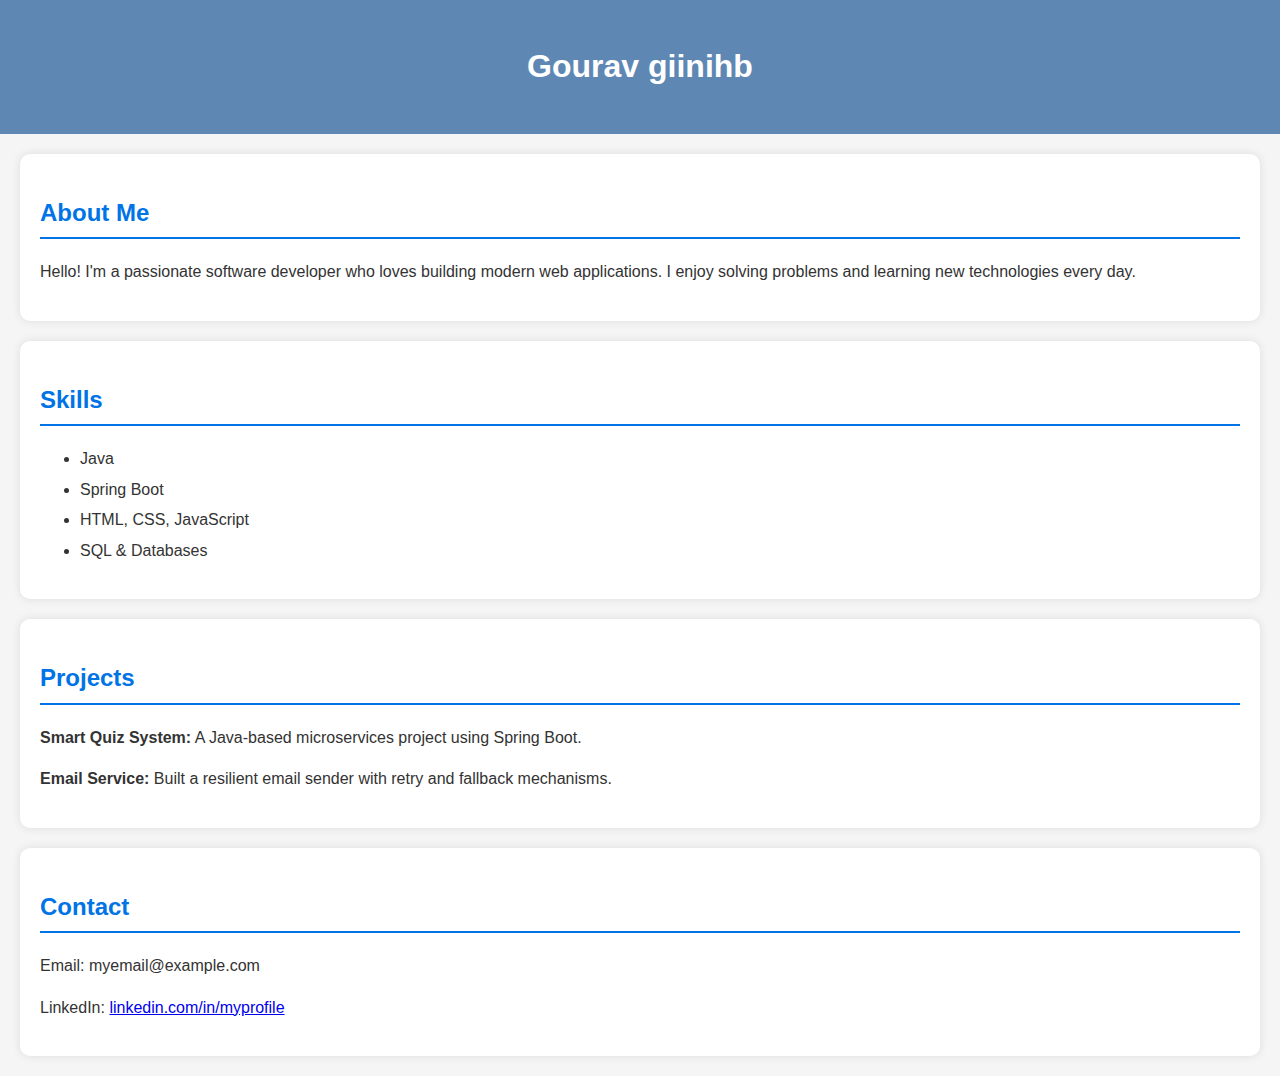
<file: .vscode/index.html>
<!DOCTYPE html>
<html lang="en">
<head>
  <meta charset="UTF-8">
  <meta name="viewport" content="width=device-width, initial-scale=1.0">
  <title>Portfolio Page</title>
  <link rel="stylesheet" href="style.css">
</head>
<body>

  <header>
    <h1>Gourav giinihb</h1>
  </header>

  <section id="about">
    <h2>About Me</h2>
    <p>Hello! I'm a passionate software developer who loves building modern web applications. I enjoy solving problems and learning new technologies every day.</p>
  </section>

  <section id="skills">
    <h2>Skills</h2>
    <ul>
      <li>Java</li>
      <li>Spring Boot</li>
      <li>HTML, CSS, JavaScript</li>
      <li>SQL & Databases</li>
    </ul>
  </section>

  <section id="projects">
    <h2>Projects</h2>
    <p><strong>Smart Quiz System:</strong> A Java-based microservices project using Spring Boot.</p>
    <p><strong>Email Service:</strong> Built a resilient email sender with retry and fallback mechanisms.</p>
  </section>

  <section id="contact">
    <h2>Contact</h2>
    <p>Email: myemail@example.com</p>
    <p>LinkedIn: <a href="#" target="_blank">linkedin.com/in/myprofile</a></p>
  </section>

</body>
</html>
</file>
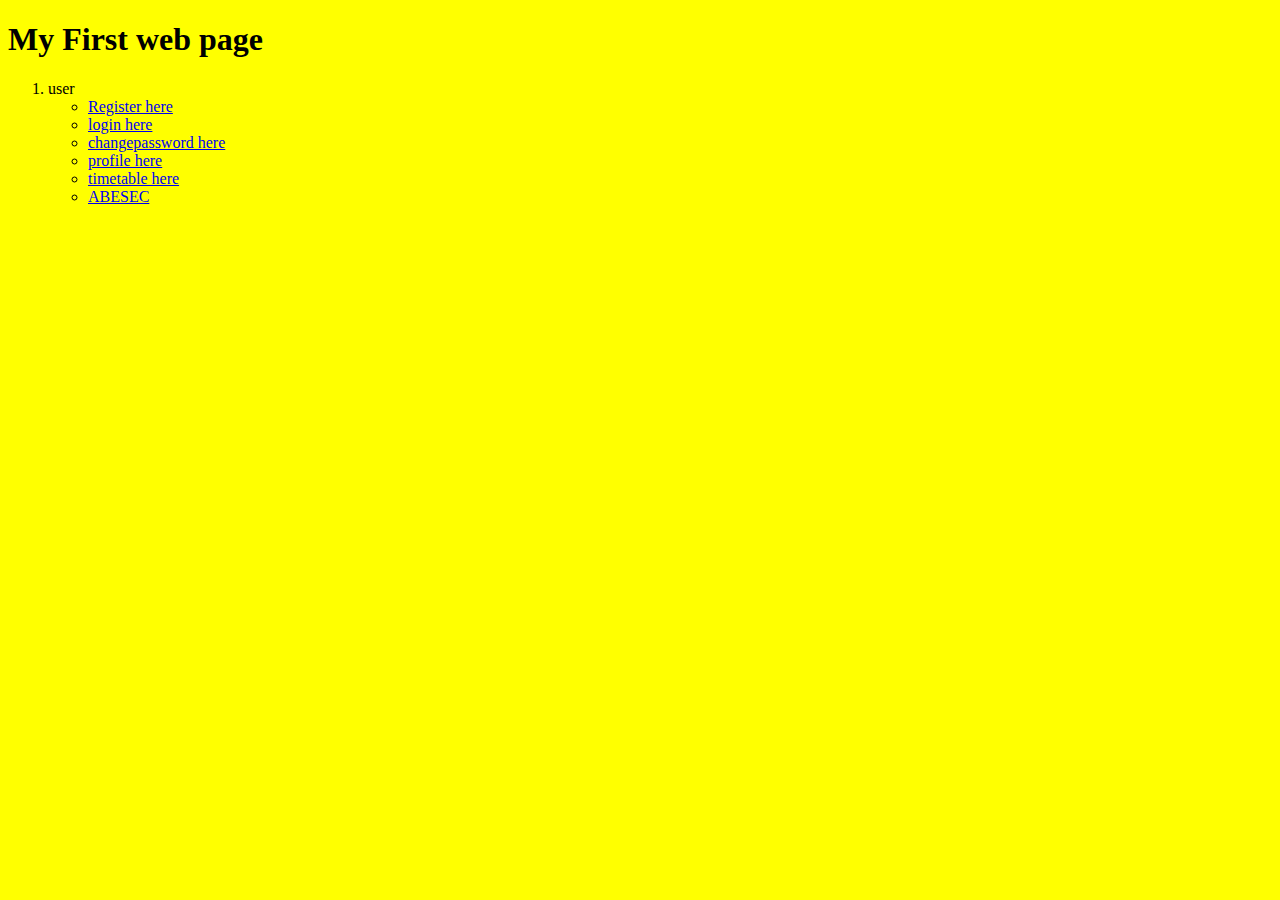
<file: fsd-cs-a-main/HTML/index.html>
<!DOCTYPE html>
<html lang="en">
<head>
    <meta charset="UTF-8">
    <meta name="viewport" content="width=device-width, initial-scale=1.0">
    <title>Document</title>
</head>
<body bgcolor="yellow">
    <h1>
        My First web page
    </h1>
    <ol>
        <li>user</li>
        <ul>
            <li><a href="register.html" target="#">Register here</a></li>
            <li><a href="login.html">login here</a></li>
            <li><a href="changepassword.html">changepassword here</a></li>
            <li><a href="profile.html">profile here</a></li>
            <li><a href="timetable.html">timetable  here</a></li>
            <li><a href="https://www.abes.ac.in/" target="ifr">ABESEC</a></li>
        </ul>
    </ol>
    <iframe name="ifr" height="400px" width="600px" frameborder="0"></iframe>
</body>
</html>
</file>
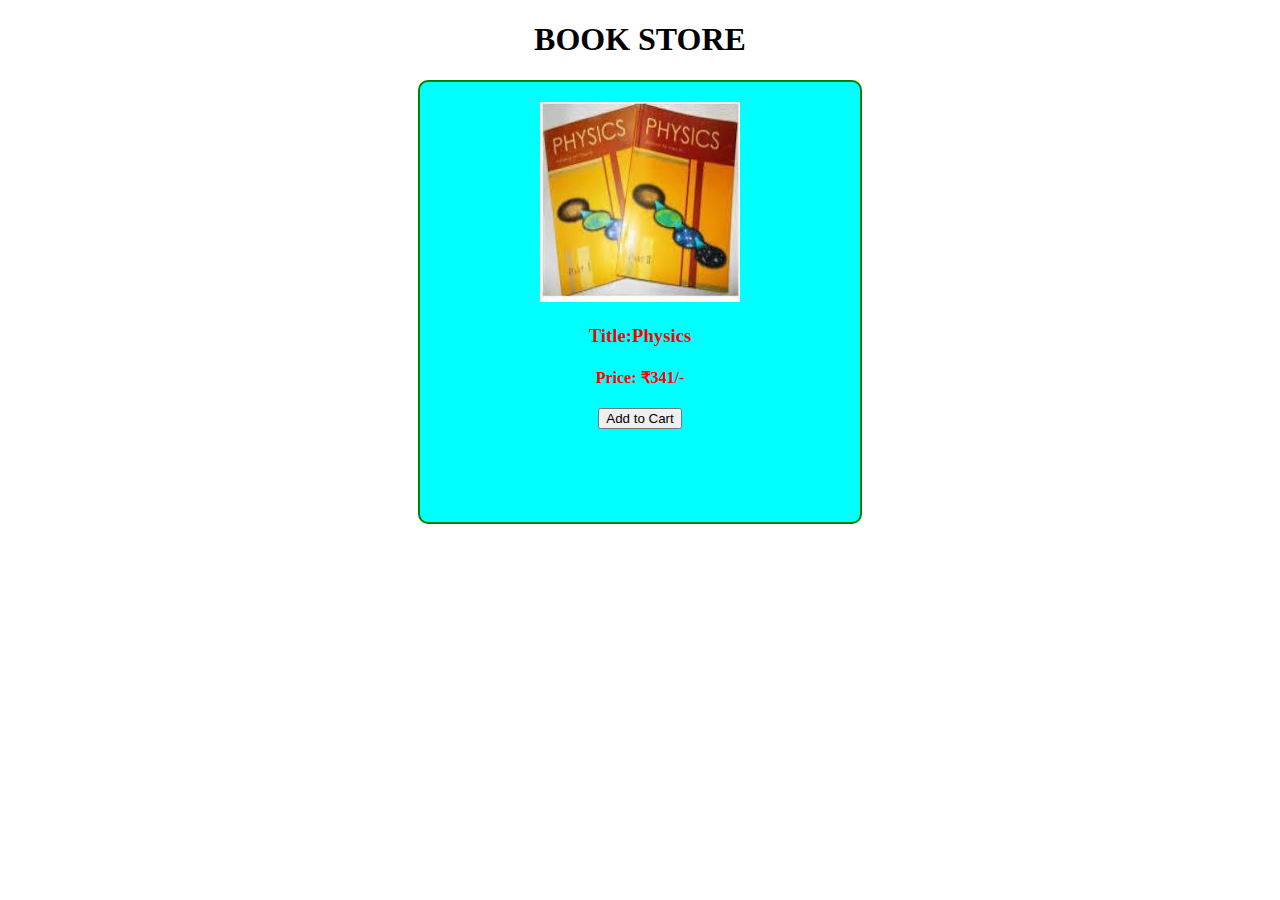
<file: fsd-cs-a-main/JSDOM/index.html>
<!DOCTYPE html>
<html lang="en">
<head>
    <meta charset="UTF-8">
    <meta name="viewport" content="width=device-width, initial-scale=1.0">
    <title>App using JS DOM</title>
    <style>
        .card{
            width: 400px;
            height: 400px;
            background-color: aqua;
            color:red;
            border: 2px solid green;
            border-radius: 10px;
            padding: 20px;
            margin: auto;
            text-align: center;
                  }
    </style>
</head>
<body>
    <h1><center>BOOK STORE</center></h1>
    <div id="root">

    </div>
    <script src="index.js"></script>
</body>
</html>
</file>
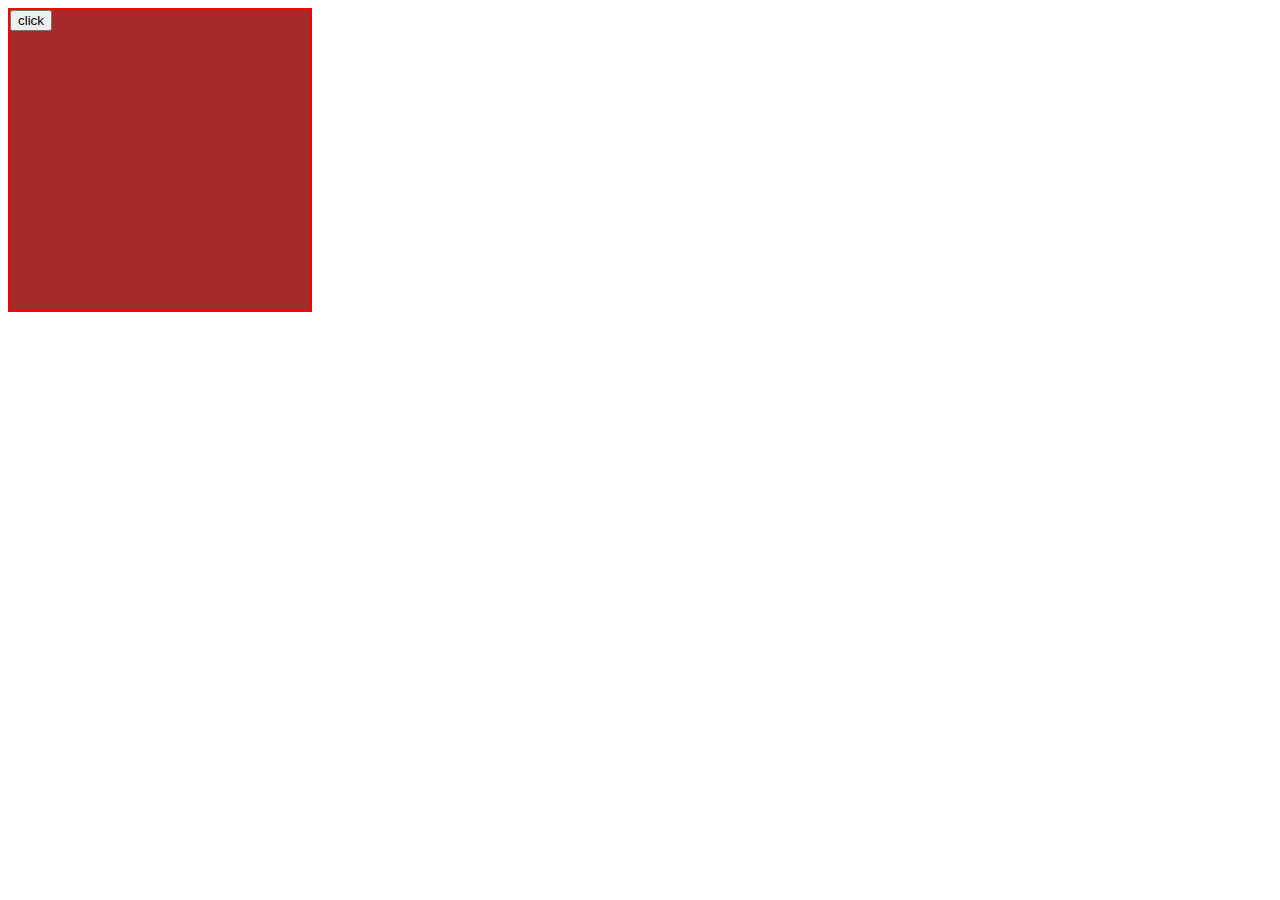
<file: fsd-cs-a-main/HTML/Buttons/index.html>
<!DOCTYPE html>
<html lang="en">
<head>
    <meta charset="UTF-8">
    <meta name="viewport" content="width=device-width, initial-scale=1.0">
    <title>Document</title>
</head>
<style>
#adi{
    border: 2px solid red;
    height: 300px;
    width: 300px;
    background-color: brown;
}
</style>
<body>
    <div id="adi">
        <button onclick="abes()">click</button>
        <p id="aaa"></p>
    </div>
    <script>
        function abes(){
            document.getElementById("aaa").innerHTML= " <h1> Hello <h1>"
        }
    </script>
</body>
</html>
</file>
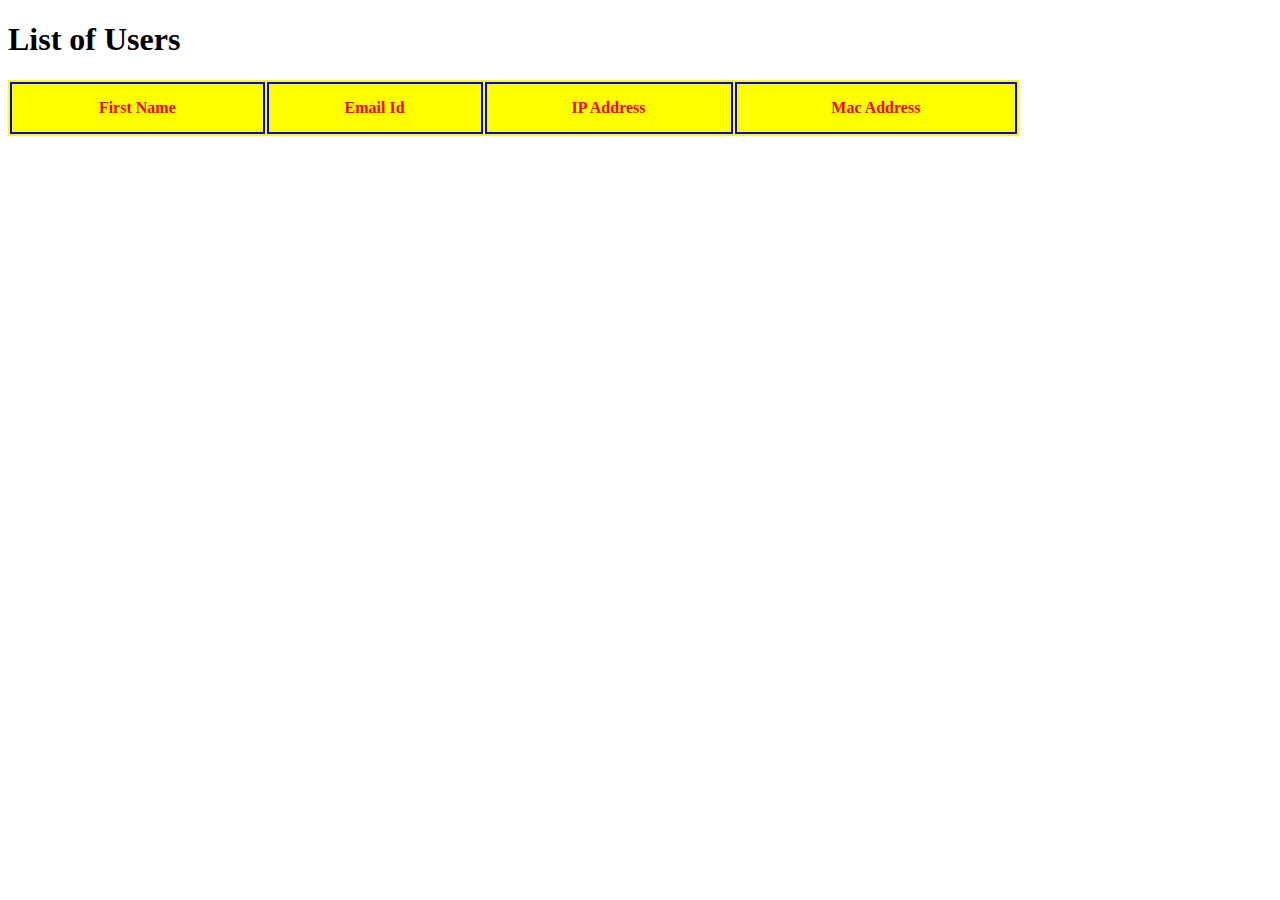
<file: fsd-cs-a-main/HTML/fetchusers.html>
<!DOCTYPE html>
<html lang="en">
<head>
    <meta charset="UTF-8">
    <meta name="viewport" content="width=device-width, initial-scale=1.0">
    <title>List of Users</title>
    <style>
        table{
            width: 80%;
            background-color: yellow;
            color: red;
        }
        th,td{
            border: 2px solid blue;
            padding: 15px;
        }
    </style>
</head>
<body>
    <h1>List of Users</h1>
    <table>
        <thead>
            <tr>
                <th>First Name</th>
                <th>Email Id</th>
                <th>IP Address</th>
                <th>Mac Address</th>
            </tr>
        </thead>
        <tbody>
            <script>
                
                const f1=async()=>{
                const url="https://dummyjson.com/users?limit=30";
                const res=await fetch(url);
                const jsondata=await res.json();
                console.log(jsondata);
                jsondata.users.forEach((data)=>{
                const row=document.createElement("tr");
                const col1=document.createElement("td");
                col1.innerText=data.firstName;
                console.log(data.firstName);
                row.appendChild(col1);
                const col2=document.createElement("td");
                col2.innerText=data.email;
                console.log(data.email);
                row.appendChild(col2);
                const col3=document.createElement("td");
                col3.innerText=data.ip;
                console.log(data.ip);
                row.appendChild(col3);
                const col4=document.createElement("td");
                col4.innerText=data.macAddress;
                console.log(data.macAddress);
                row.appendChild(col4);
                const tbody=document.querySelector("tbody");
                tbody.appendChild(row);
                })
                
                }
                f1();
            </script>
        </tbody>
    </table>
</body>
</html>
</file>
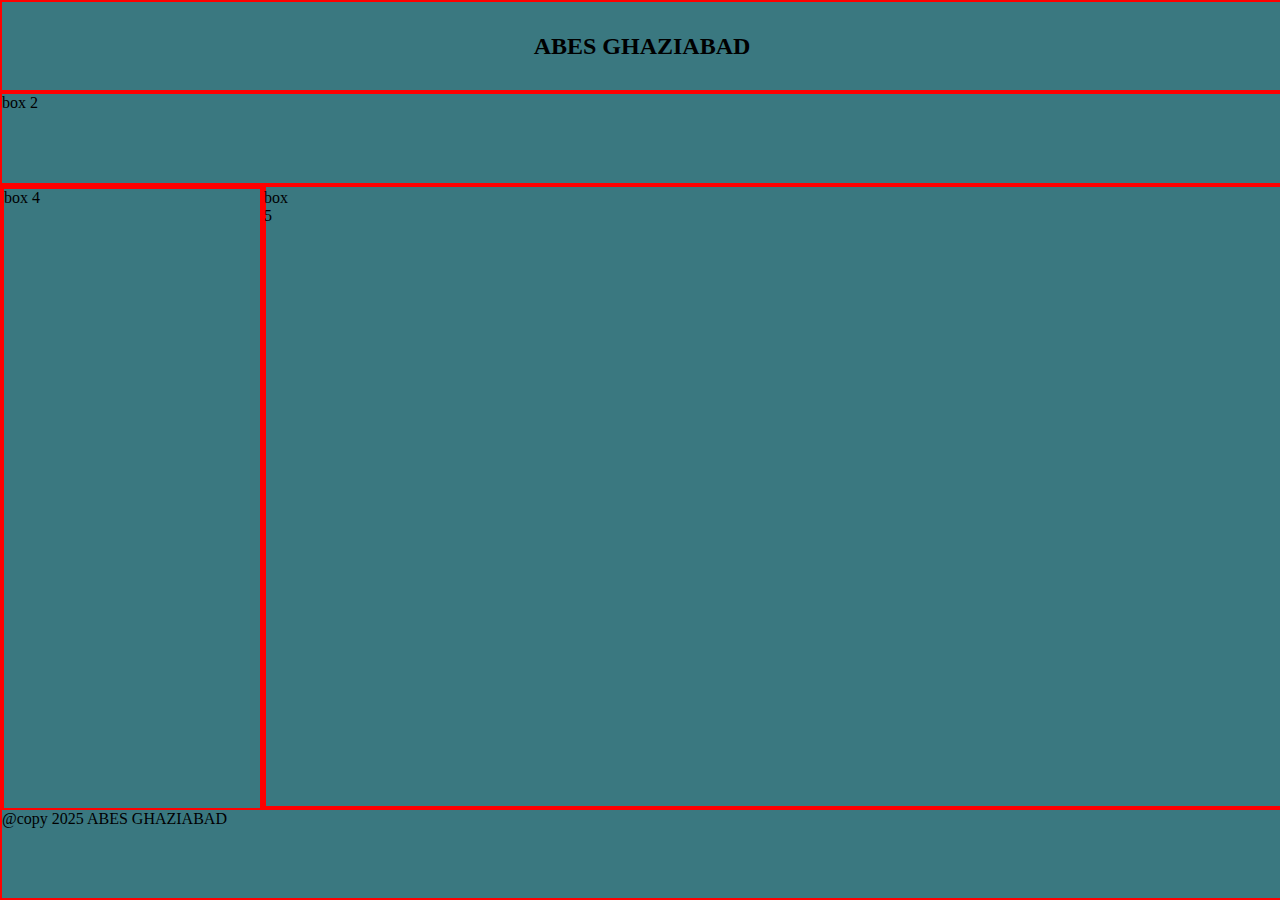
<file: fsd-cs-a-main/HTML/home.html>
<!DOCTYPE html>
<html lang="en">
<head>
  <meta charset="UTF-8">
  <meta name="viewport" content="width=device-width, initial-scale=1.0">
  <title>Home Page</title>
  <style>
    *{margin: 0px;}

    .container{
      width: 100vw;
      height: 100vh;
      display: flex;
      flex-direction: column;
      overflow: hidden;
    }

    .header{
      background-color: rgb(58, 120, 128);
      border: 2px solid red;
      width: 100%;
      height: 10%;
      display: flex;
      align-items: center;
      justify-content: center;
      font-size: 1.5rem;
      font-weight: bold;
    }

    .nav{
      background-color: rgb(58, 120, 128);
      border: 2px solid red;
      width: 100%;
      height: 10%;
    }


    .footer{
      background-color: rgb(58, 120, 128);
      border: 2px solid red;
      width: 100%;
      height: 10%;
    }

    .menu{
      background-color: rgb(58, 120, 128);
      border: 2px solid red;
      width: 100%;
      height: 70%;
      display: flex;
      flex-direction: row;
    }

    .sidebar{
      background-color: rgb(58, 120, 128);
      border: 2px solid red;
      width: 20%;
      height: 100%;
    }

    .content{
      background-color: rgb(58, 120, 128);
      border: 2px solid red;
      width: 0%;
      height: 100%;
    }


    @media (max-width : 600px){
      .container{
        flex-wrap: wrap;
        background-color: aqua;
      }
    }
  </style>
</head>
<body>
  <div class="container">
    <div class="header">ABES GHAZIABAD</div>
    <div class="nav">box 2</div>
    <div class="menu">
      <div class="sidebar">box 4</div>
      <div class="content">box 5</div>
    </div>
    <div class="footer">@copy 2025 ABES GHAZIABAD</div>
  </div>
</body>
</html>
</file>
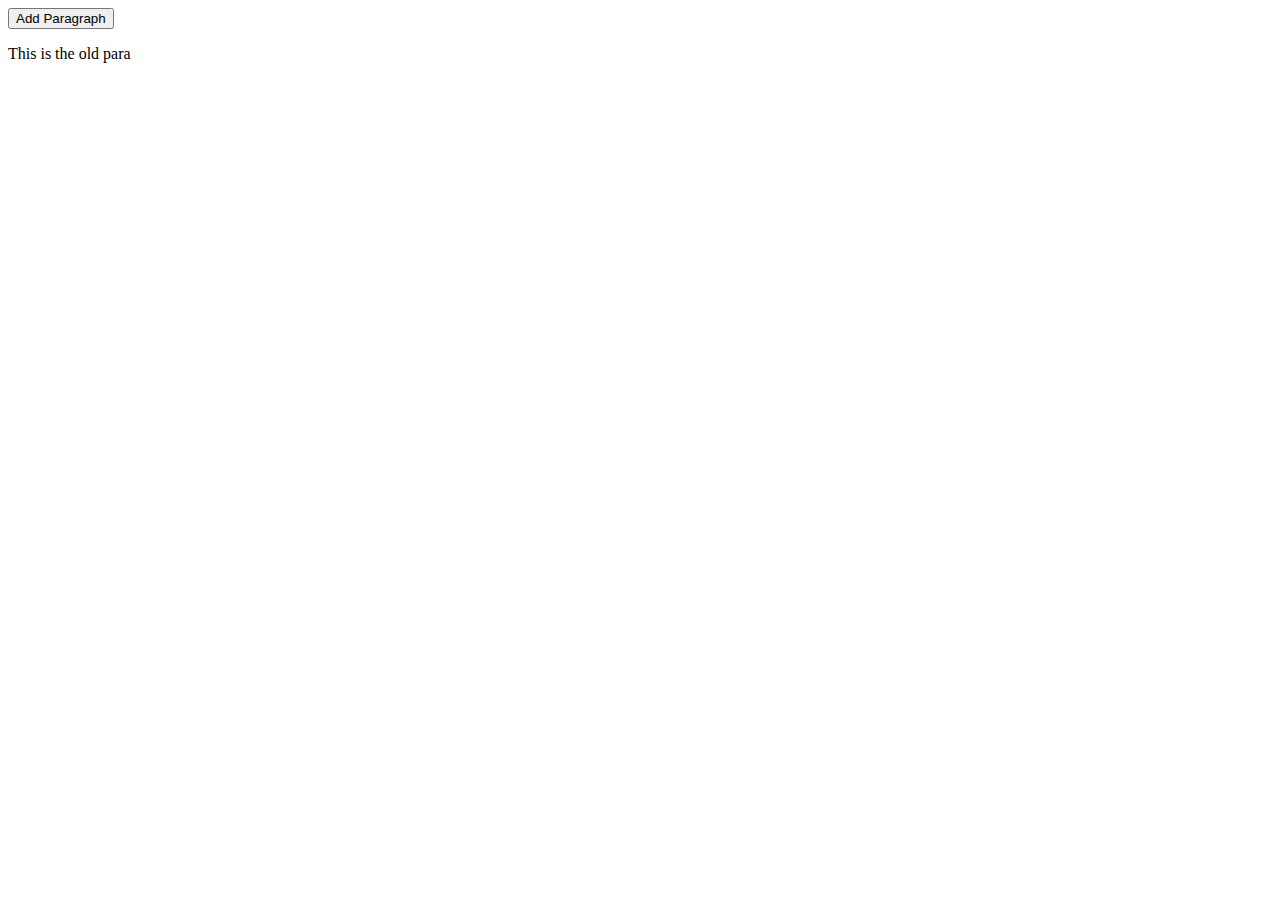
<file: fsd-cs-a-main/HTML/htmldom.html>
<!DOCTYPE html>
<html lang="en">
<head>
  <meta charset="UTF-8">
  <meta name="viewport" content="width=device-width, initial-scale=1.0">
  <title>Document</title>
</head>
<body>
  <button onclick="addPara()">Add Paragraph</button>
  <div id="para1"></div>
  <p>This is the old para</p>
  <div class="para2"></div>
  <script>
    function addPara(){
      const para = document.createElement('p');
      para.textContent = 'This is the new paragraph';
      para.style.background = 'black';
      para.style.color = 'white';
      //const id = document.getElementById('para1');
      //const id = document.getElementsByClassName('para2');
      //id[0].appendChild(para);

      const id=document.querySelectorAll("div");
      id.forEach((id1)=>{
        const para=document.createElement("p");
        para.textContent="This is new paragraph";
        para.style.background="blue";
        para.style.color="white";
        console.log(id1);
        id1.appendChild(para);
      })
    }
  </script>
</body>
</html>
</file>
<file: .vscode/style.css>
body {
      font-family: Arial, sans-serif;
      background-color: #f5f5f5;
      margin: 0;
      padding: 0;
      line-height: 1.6;
    }
    header {
      text-align: center;
      background-color: #5e88b3;
      color: white;
      padding: 20px 0;
    }
    section {
      background: white;
      margin: 20px;
      padding: 20px;
      border-radius: 10px;
      box-shadow: 0 0 10px rgba(0,0,0,0.1);
    }
    h2 {
      color: #0073e6;
      border-bottom: 2px solid #0073e6;
      padding-bottom: 5px;
    }
    p, ul {
      font-size: 16px;
      color: #333;
    }
    ul li {
      margin: 5px 0;
    }
</file>
